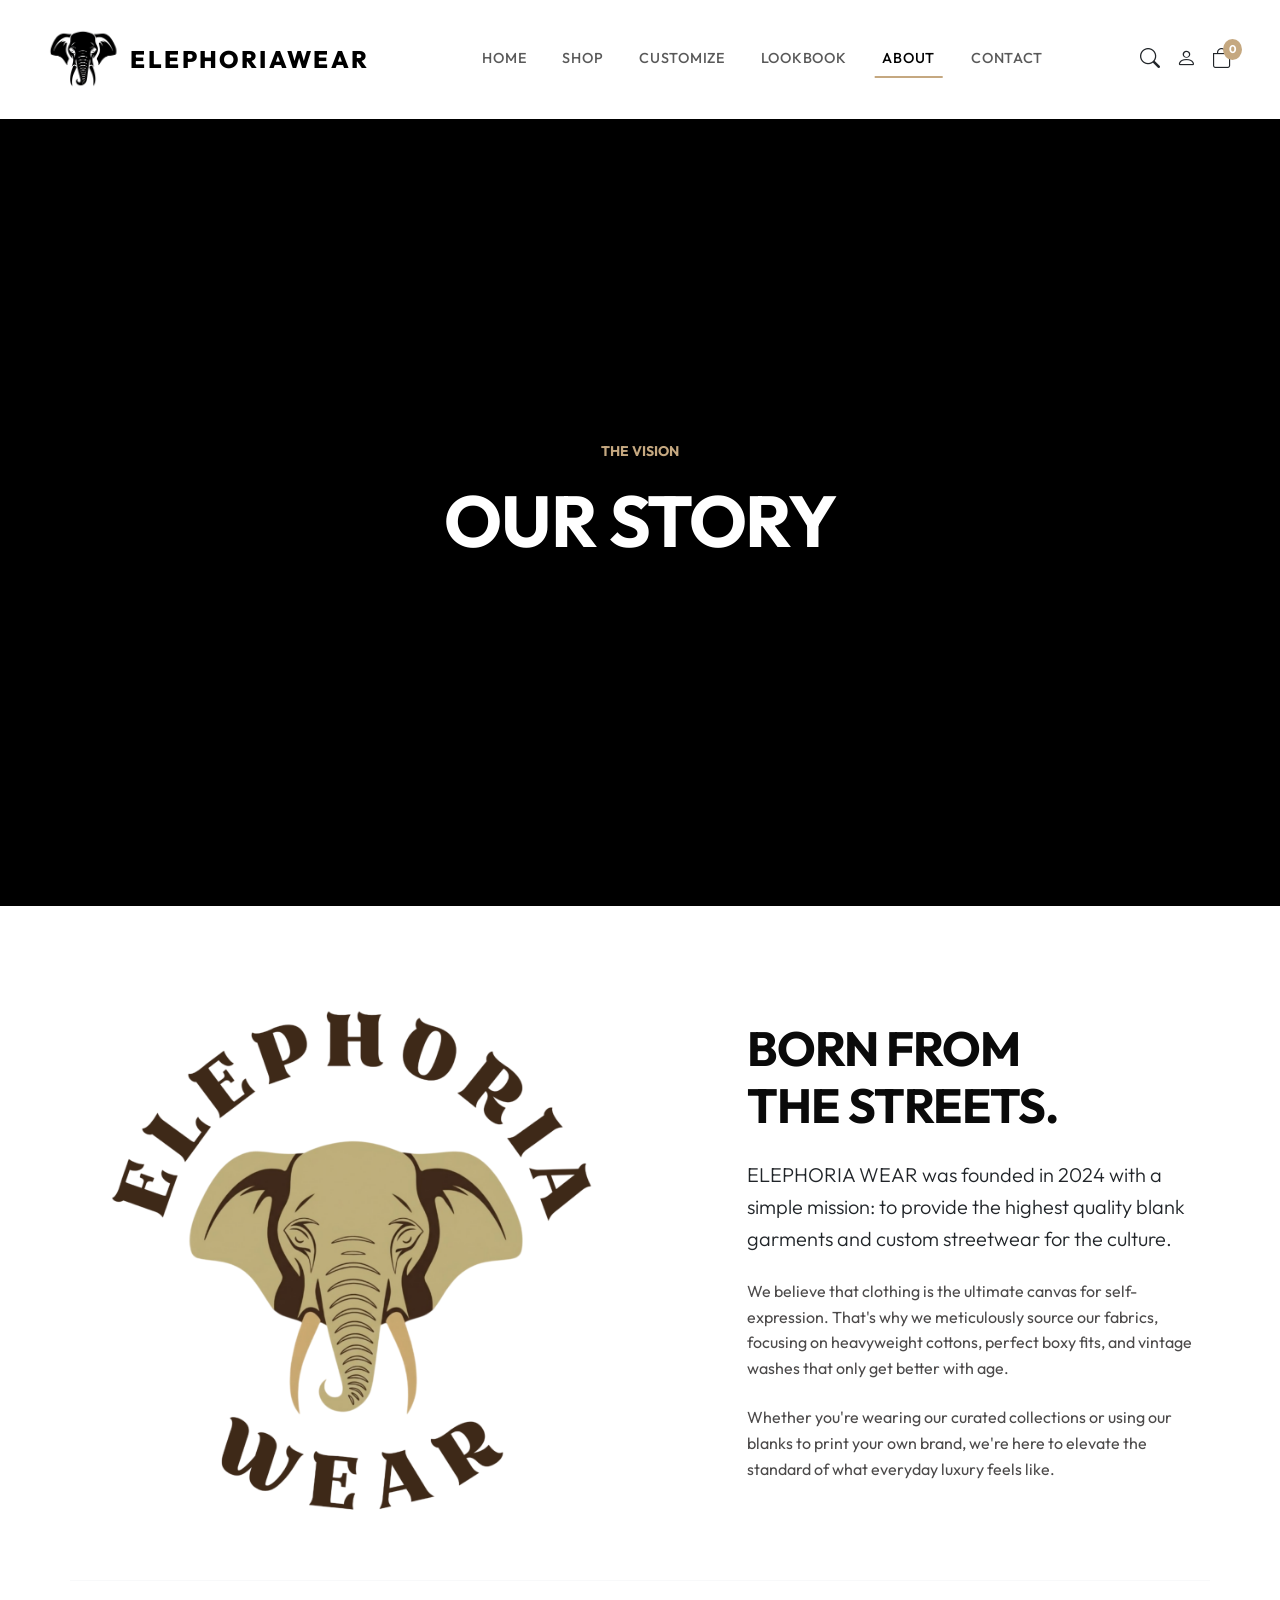
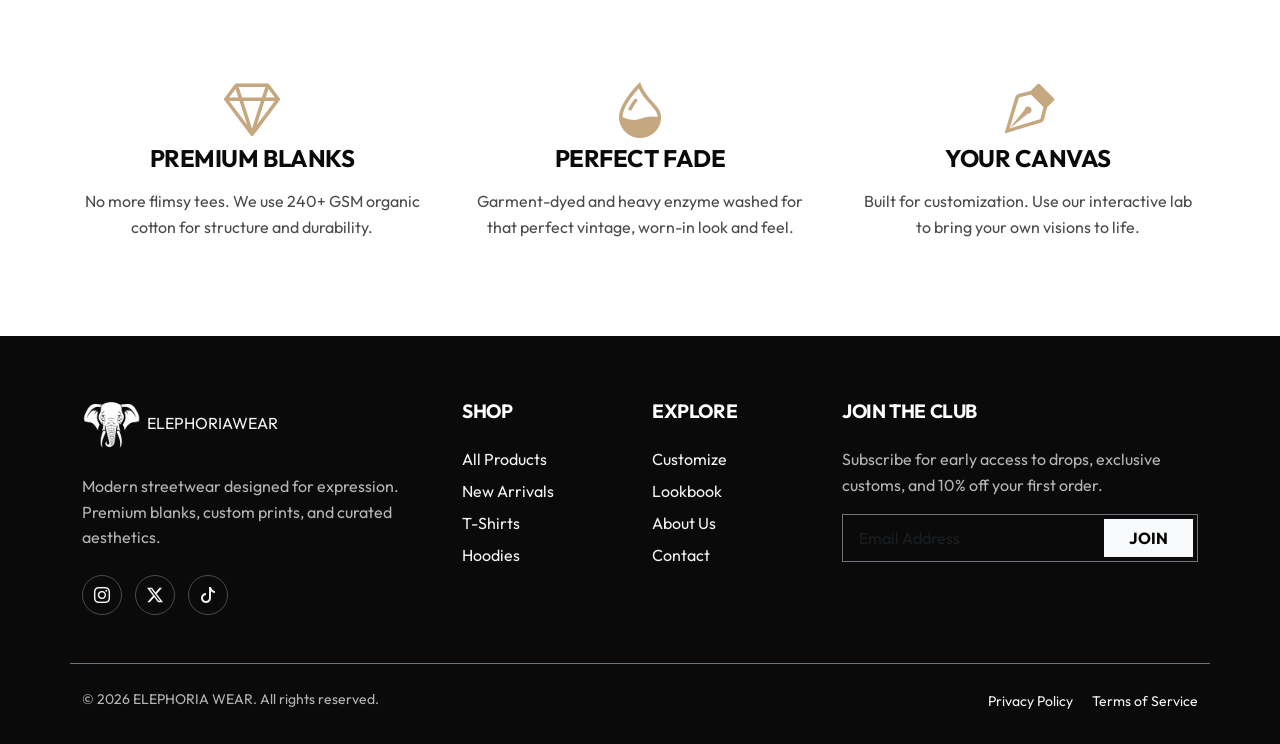
<file: about.html>
<!DOCTYPE html>
<html lang="en">
<head>
    <meta charset="UTF-8">
    <meta name="viewport" content="width=device-width, initial-scale=1.0">
    <title>About Us | ELEPHORIA WEAR</title>
    
    <link href="https://fonts.googleapis.com/css2?family=Outfit:wght@300;400;500;600;700;800&display=swap" rel="stylesheet">
    <link href="https://cdn.jsdelivr.net/npm/bootstrap@5.3.2/dist/css/bootstrap.min.css" rel="stylesheet">
    <link href="https://cdn.jsdelivr.net/npm/bootstrap-icons@1.11.1/font/bootstrap-icons.css" rel="stylesheet">
    <link href="styles.css" rel="stylesheet">
</head>
<body>
    

    <!-- Main Content -->
    <main class="pt-5 mt-5">
        
        <!-- Hero -->
        <header class="position-relative overflow-hidden bg-black text-white" style="height: 90vh; min-height: 400px;">
            <div class="position-absolute top-0 start-0 w-100 h-100 opacity-50" style="background-image: url('https://images.unsplash.com/photo-1523381210434-271e8be1f52b?q=80&w=2670&auto=format&fit=crop'); background-size: cover; background-position: center;"></div>
            <div class="container h-100 position-relative z-1 d-flex align-items-center justify-content-center text-center">
                <div>
                    <span class="text-gold fw-bold text-uppercase small tracking-wider mb-3 d-inline-block">The Vision</span>
                    <h1 class="display-2 fw-bold text-uppercase mb-0">Our Story</h1>
                </div>
            </div>
        </header>

        <!-- Story Section -->
        <section class="section-padding bg-white">
            <div class="container">
                <div class="row align-items-center mb-5 pb-5 border-bottom border-light">
                    <div class="col-lg-6 mb-4 mb-lg-0">
                        <div class="position-relative">
                            <img src="images/2-Photoroom.png" class="img-fluid" alt="Studio">
                            <!-- Decorative element -->
                            <div class="position-absolute border border-dark border-2 w-100 h-100 z-n1" style="top: 20px; left: -20px;"></div>
                        </div>
                    </div>
                    <div class="col-lg-5 offset-lg-1">
                        <h2 class="display-5 fw-bold text-uppercase mb-4">Born from<br>the streets.</h2>
                        <p class="lead text-dark mb-4">ELEPHORIA WEAR was founded in 2024 with a simple mission: to provide the highest quality blank garments and custom streetwear for the culture.</p>
                        <p class="text-gray-dark mb-4">We believe that clothing is the ultimate canvas for self-expression. That's why we meticulously source our fabrics, focusing on heavyweight cottons, perfect boxy fits, and vintage washes that only get better with age.</p>
                        <p class="text-gray-dark">Whether you're wearing our curated collections or using our blanks to print your own brand, we're here to elevate the standard of what everyday luxury feels like.</p>
                    </div>
                </div>

                <!-- Values -->
                <div class="row text-center pt-5 g-5">
                    <div class="col-md-4">
                        <i class="bi bi-gem display-4 text-gold mb-3"></i>
                        <h3 class="h4 text-uppercase fw-bold mb-3">Premium Blanks</h3>
                        <p class="text-gray-dark">No more flimsy tees. We use 240+ GSM organic cotton for structure and durability.</p>
                    </div>
                    <div class="col-md-4">
                        <i class="bi bi-droplet-half display-4 text-gold mb-3"></i>
                        <h3 class="h4 text-uppercase fw-bold mb-3">Perfect Fade</h3>
                        <p class="text-gray-dark">Garment-dyed and heavy enzyme washed for that perfect vintage, worn-in look and feel.</p>
                    </div>
                    <div class="col-md-4">
                        <i class="bi bi-vector-pen display-4 text-gold mb-3"></i>
                        <h3 class="h4 text-uppercase fw-bold mb-3">Your Canvas</h3>
                        <p class="text-gray-dark">Built for customization. Use our interactive lab to bring your own visions to life.</p>
                    </div>
                </div>
            </div>
        </section>

    </main>

    <script src="https://cdn.jsdelivr.net/npm/bootstrap@5.3.2/dist/js/bootstrap.bundle.min.js"></script>
    <script src="main.js"></script>
</body>
</html>
</file>
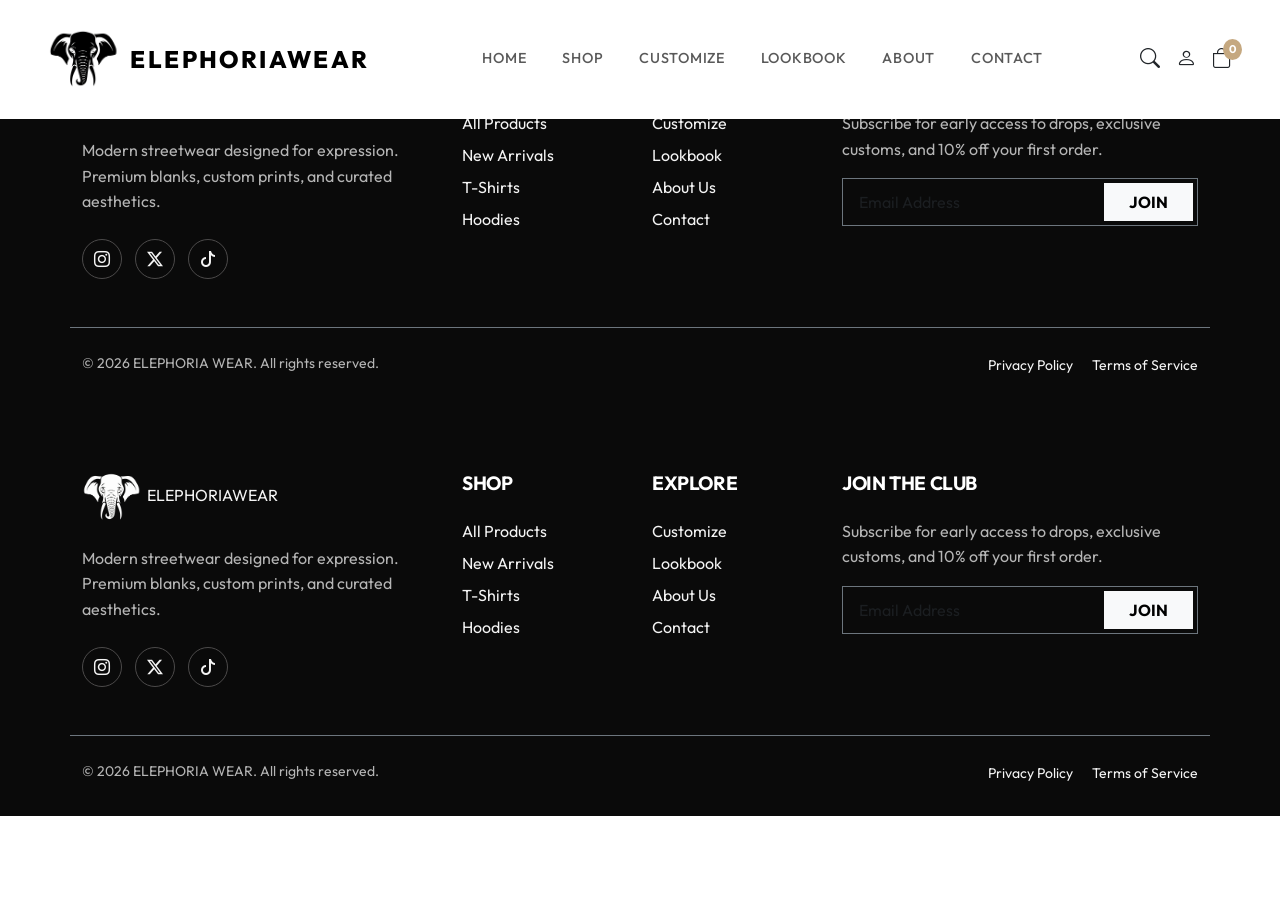
<file: footer.html>
<!DOCTYPE html>
<html lang="en">

<head>
    <meta charset="UTF-8">
    <meta name="viewport" content="width=device-width, initial-scale=1.0">
    <title>ELEPHORIA WEAR | Streetwear Redefined</title>

    <!-- Meta Description -->
    <meta name="description"
        content="Shop the latest drop from ELEPHORIA WEAR. Premium, printable, and customizable T-shirts. Redefine your streetwear aesthetic.">

    <!-- Google Fonts: Outfit -->
    <link rel="preconnect" href="https://fonts.googleapis.com">
    <link rel="preconnect" href="https://fonts.gstatic.com" crossorigin>
    <link href="https://fonts.googleapis.com/css2?family=Outfit:wght@300;400;500;600;700;800&display=swap"
        rel="stylesheet">

    <!-- Bootstrap 5 CSS -->
    <link href="https://cdn.jsdelivr.net/npm/bootstrap@5.3.2/dist/css/bootstrap.min.css" rel="stylesheet">

    <!-- Bootstrap Icons -->
    <link href="https://cdn.jsdelivr.net/npm/bootstrap-icons@1.11.1/font/bootstrap-icons.css" rel="stylesheet">

    <!-- Custom CSS -->
    <link href="styles.css" rel="stylesheet">
</head>

<body>
    <footer>
        <div class="container">
            <div class="row gy-5">
                <div class="col-lg-4 pe-lg-5">
                    <a href="index.html" class="d-inline-block mb-4">
                        <img src="images/EleWear White.png" alt="ELEPHORIA WEAR" height="50" class="footer-logo">
                        <span class="d-none d-sm-inline">ELEPHORIAWEAR</span>
                    </a>
                    <p class="text-gray-light mb-4" style="color: rgb(181, 181, 181);">Modern streetwear designed for expression. Premium blanks, custom
                        prints, and curated aesthetics.</p>
                    <div class="social-links">
                        <a href="#"><i class="bi bi-instagram"></i></a>
                        <a href="#"><i class="bi bi-twitter-x"></i></a>
                        <a href="#"><i class="bi bi-tiktok"></i></a>
                    </div>
                </div>
                <div class="col-lg-2 col-md-4 col-6">
                    <h4 class="footer-title">Shop</h4>
                    <ul class="list-unstyled">
                        <li class="mb-2"><a href="shop.html">All Products</a></li>
                        <li class="mb-2"><a href="#">New Arrivals</a></li>
                        <li class="mb-2"><a href="#">T-Shirts</a></li>
                        <li class="mb-2"><a href="#">Hoodies</a></li>
                    </ul>
                </div>
                <div class="col-lg-2 col-md-4 col-6">
                    <h4 class="footer-title">Explore</h4>
                    <ul class="list-unstyled">
                        <li class="mb-2"><a href="customize.html">Customize</a></li>
                        <li class="mb-2"><a href="lookbook.html">Lookbook</a></li>
                        <li class="mb-2"><a href="about.html">About Us</a></li>
                        <li class="mb-2"><a href="contact.html">Contact</a></li>
                    </ul>
                </div>
                <div class="col-lg-4 col-md-4">
                    <h4 class="footer-title">Join The Club</h4>
                    <p class="text-gray-light mb-3" style="color: rgb(181, 181, 181);">Subscribe for early access to drops, exclusive customs, and 10% off
                        your first order.</p>
                    <form class="d-flex border border-secondary p-1 rounded-0" 
                        onsubmit="event.preventDefault(); alert('Subscribed!')">
                        <input type="email" class="form-control bg-transparent border-0 text-white shadow-none" 
                            placeholder="Email Address" required >
                        <button class="btn btn-light rounded-0 px-4 fw-bold">JOIN</button>
                    </form>
                </div>
            </div>
            <div class="row mt-5 pt-4 border-top border-secondary">
                <div class="col-md-6 text-center text-md-start">
                    <p class="small text-gray-light mb-0" style="color: rgb(181, 181, 181);">&copy; 2026 ELEPHORIA WEAR. All rights reserved.</p>
                </div>
                <div class="col-md-6 text-center text-md-end mt-3 mt-md-0">
                    <a href="#" class="small text-gray-light me-3">Privacy Policy</a>
                    <a href="#" class="small text-gray-light">Terms of Service</a>
                </div>
            </div>
        </div>
    </footer>
    <script src="https://cdn.jsdelivr.net/npm/bootstrap@5.3.2/dist/js/bootstrap.bundle.min.js"></script>

    <!-- Custom JS -->
    <script src="main.js"></script>
</body>

</html>
</file>
<file: styles.css>
/* 
 * ELEPHORIA WEAR - Global Styles
 * Theme: Black, White, Beige/Gold
 * Typography: Outfit (Google Fonts)
 */

:root {
  /* Color Palette */
  --color-black: #0a0a0a;
  --color-white: #ffffff;
  --color-beige: #e8dcc6;
  --color-gold: #c5a880;
  --color-gray-light: #f4f4f4;
  --color-gray-dark: #4c4a4a;

  /* Typography */
  --font-primary: 'Outfit', sans-serif;
  
  /* Utilities */
  --transition-fast: 0.2s ease;
  --transition-normal: 0.4s ease-in-out;
  --radius-sm: 4px;
  --radius-md: 8px;
  --radius-lg: 16px;
}

/* Base Reset & Typography */
body {
  font-family: var(--font-primary);
  background-color: var(--color-white);
  color: var(--color-black);
  overflow-x: hidden;
  -webkit-font-smoothing: antialiased;
}

h1, h2, h3, h4, h5, h6 {
  font-weight: 700;
  letter-spacing: -0.02em;
  text-transform: uppercase;
}

p {
  font-size: 1rem;
  line-height: 1.6;
  color: var(--color-gray-dark);
}

a {
  color: var(--color-black);
  text-decoration: none;
  transition: color var(--transition-fast);
}

a:hover {
  color: var(--color-gold);
}

/* Custom Buttons */
.btn-elephoria {
  background-color: var(--color-black);
  color: var(--color-white);
  padding: 12px 32px;
  font-weight: 600;
  text-transform: uppercase;
  letter-spacing: 0.05em;
  border: 1px solid var(--color-black);
  border-radius: 0;
  transition: all var(--transition-fast);
  position: relative;
  overflow: hidden;
  z-index: 1;
}

.btn-elephoria::before {
  content: '';
  position: absolute;
  top: 0;
  left: 0;
  width: 100%;
  height: 100%;
  background-color: var(--color-white);
  transform: scaleX(0);
  transform-origin: right;
  transition: transform var(--transition-normal);
  z-index: -1;
}

.btn-elephoria:hover {
  color: var(--color-black);
  border-color: var(--color-black);
}

.btn-elephoria:hover::before {
  transform: scaleX(1);
  transform-origin: left;
}

.btn-elephoria-outline {
  background-color: transparent;
  color: var(--color-black);
  border: 1px solid var(--color-black);
  padding: 12px 32px;
  font-weight: 600;
  text-transform: uppercase;
  letter-spacing: 0.05em;
  border-radius: 0;
  transition: all var(--transition-fast);
}

.btn-elephoria-outline:hover {
  background-color: var(--color-black);
  color: var(--color-white);
}

/* Navbar Customization */
.navbar {
  padding: 1.5rem 0;
  background-color: var(--color-white);
  transition: all var(--transition-fast);
  border-bottom: 1px solid transparent;
}

.navbar.scrolled {
  padding: 1rem 0;
  box-shadow: 0 4px 20px rgba(0,0,0,0.05);
  border-bottom: 1px solid var(--color-gray-light);
}

.navbar-brand {
  font-size: 1.5rem;
  font-weight: 800;
  letter-spacing: 0.1em;
}

.nav-link {
  font-weight: 500;
  text-transform: uppercase;
  font-size: 0.9rem;
  letter-spacing: 0.05em;
  margin: 0 10px;
  position: relative;
}

.nav-link::after {
  content: '';
  position: absolute;
  width: 0;
  height: 2px;
  bottom: 0;
  left: 50%;
  background-color: var(--color-gold);
  transition: all var(--transition-fast);
  transform: translateX(-50%);
}

.nav-link:hover::after,
.nav-link.active::after {
  width: 100%;
}

/* Cart Icon Badge */
.cart-badge {
  position: absolute;
  top: -5px;
  right: -10px;
  background-color: var(--color-gold);
  color: var(--color-white);
  font-size: 0.7rem;
  padding: 2px 6px;
  border-radius: 50%;
  font-weight: 700;
}

/* Product Cards */
.product-card {
  border: none;
  border-radius: 0;
  overflow: hidden;
  margin-bottom: 2rem;
  transition: transform var(--transition-normal);
}

.product-card .image-wrapper {
  position: relative;
  overflow: hidden;
  aspect-ratio: 3/4;
  background-color: var(--color-gray-light);
}

.product-card img {
  width: 100%;
  height: 100%;
  object-fit: cover;
  transition: transform var(--transition-normal);
}

.product-card:hover img {
  transform: scale(1.05);
}

.product-card .overlay {
  position: absolute;
  top: 0;
  left: 0;
  width: 100%;
  height: 100%;
  background: rgba(0,0,0,0.2);
  opacity: 0;
  transition: opacity var(--transition-normal);
  display: flex;
  align-items: flex-end;
  justify-content: center;
  padding: 20px;
}

.product-card:hover .overlay {
  opacity: 1;
}

.product-info {
  padding: 1rem 0;
}

.product-title {
  font-size: 1.1rem;
  font-weight: 600;
  margin-bottom: 0.5rem;
  text-transform: uppercase;
}

.product-price {
  font-size: 1rem;
  color: var(--color-gray-dark);
  font-weight: 500;
}

/* Footer */
footer {
  background-color: var(--color-black);
  color: var(--color-white);
  padding: 4rem 0 2rem;
}

footer a {
  color: var(--color-gray-light);
}

footer a:hover {
  color: var(--color-gold);
}

.footer-title {
  color: var(--color-white);
  font-size: 1.2rem;
  margin-bottom: 1.5rem;
}

.social-links a {
  display: inline-flex;
  align-items: center;
  justify-content: center;
  width: 40px;
  height: 40px;
  border: 1px solid var(--color-gray-dark);
  border-radius: 50%;
  margin-right: 10px;
  transition: all var(--transition-fast);
}

.social-links a:hover {
  background-color: var(--color-gold);
  border-color: var(--color-gold);
  color: var(--color-white);
}

/* Utility Classes */
.bg-beige {
  background-color: var(--color-beige);
}

.text-gold {
  color: var(--color-gold);
}

.section-padding {
  padding: 5rem 0;
}

.min-vh-80 {
  min-height: 80vh;
}
.bts-video-section {
    height: 60vh; /* Tamari pasand mujab height set karo */
    background-color: var(--color-black);
}

.bts-video-bg {
    position: absolute;
    top: 50%;
    left: 50%;
    min-width: 100%;
    min-height: 100%;
    width: auto;
    height: auto;
    z-index: 0;
    transform: translate(-50%, -50%);
    object-fit: cover;
}

.bts-overlay {
    position: absolute;
    top: 0;
    left: 0;
    width: 100%;
    height: 100%;
    background: rgba(0, 0, 0, 0.6); /* Video ne thodo dark karva mate */
    z-index: 1;
}

.tracking-widest {
    letter-spacing: 0.3em;
}

/* WhatsApp Official Style Button */
.whatsapp-btn-container {
    background-color: #25d366;
    color: #ffffff !important;
    display: flex;
    align-items: center;
    justify-content: center;
    padding: 16px 32px;
    border-radius: 50px; /* Official rounded look */
    text-decoration: none !important;
    font-weight: 600;
    font-size: 1.1rem;
    letter-spacing: 0.5px;
    transition: all 0.3s cubic-bezier(0.18, 0.89, 0.32, 1.28);
    box-shadow: 0 4px 12px rgba(37, 211, 102, 0.4);
    border: none;
    position: relative;
    overflow: hidden;
    animation: whatsapp-pulse 2s infinite; /* Continuous Attention Pulse */
}

.whatsapp-btn-container:hover {
    background-color: #128c7e;
    transform: translateY(-2px);
    box-shadow: 0 6px 20px rgba(37, 211, 102, 0.6);
}

/* Official Pulse Animation */
@keyframes whatsapp-pulse {
    0% {
        box-shadow: 0 0 0 0 rgba(37, 211, 102, 0.7);
    }
    70% {
        box-shadow: 0 0 0 15px rgba(37, 211, 102, 0);
    }
    100% {
        box-shadow: 0 0 0 0 rgba(37, 211, 102, 0);
    }
}
</file>
